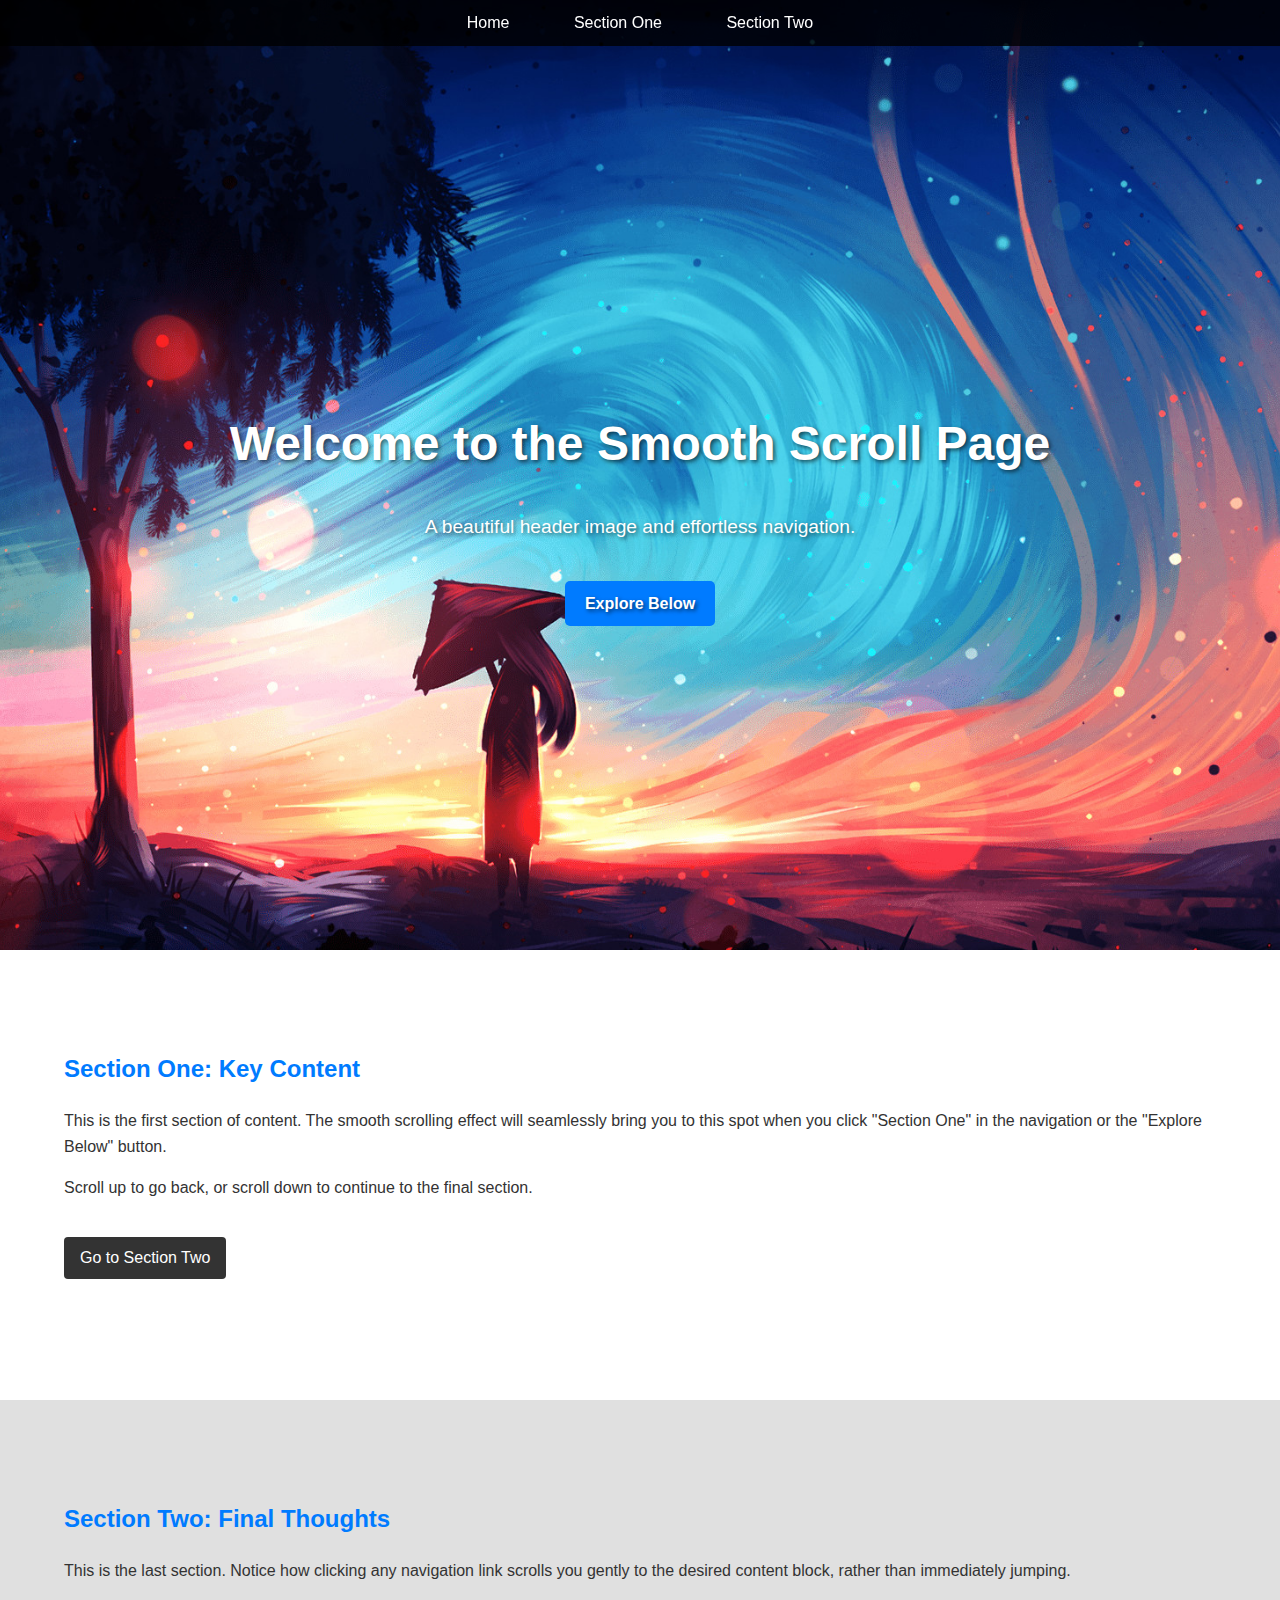
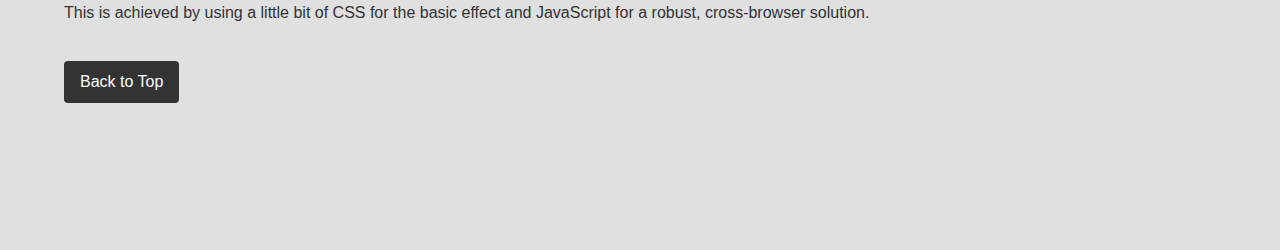
<file: index.html>
<!DOCTYPE html>
<html lang="en">
<head>
    <meta charset="UTF-8">
    <meta name="viewport" content="width=device-width, initial-scale=1.0">
    <title>Smooth Scroll Page</title>
    <link rel="stylesheet" href="style.css">
</head>
<body>

    <nav>
        <a href="#home">Home</a>
        <a href="#section1">Section One</a>
        <a href="#section2">Section Two</a>
    </nav>

    <header id="home">
        <h1>Welcome to the Smooth Scroll Page</h1>
        <p>A beautiful header image and effortless navigation.</p>
        <a href="#section1" class="scroll-down-btn">Explore Below</a>
    </header>
    

    <section id="section1">
        <h2>Section One: Key Content</h2>
        <p>This is the first section of content. The smooth scrolling effect will seamlessly bring you to this spot when you click "Section One" in the navigation or the "Explore Below" button.</p>
        <p>Scroll up to go back, or scroll down to continue to the final section.</p>
        <a href="#section2" class="scroll-next-btn">Go to Section Two</a>
    </section>

    <section id="section2">
        <h2>Section Two: Final Thoughts</h2>
        <p>This is the last section. Notice how clicking any navigation link scrolls you gently to the desired content block, rather than immediately jumping.</p>
        <p>This is achieved by using a little bit of CSS for the basic effect and JavaScript for a robust, cross-browser solution.</p>
        <a href="#home" class="scroll-next-btn">Back to Top</a>
    </section>

    <script src="script.js"></script>
</body>
</html>
</file>
<file: style.css>
/*
  1. Base and Smooth Scroll
  The `scroll-behavior: smooth;` property in the root `html` element
  handles the native smooth scrolling for most modern browsers.
*/
html {
    scroll-behavior: smooth; /* Native smooth scroll for modern browsers */
    font-family: sans-serif;
}

body {
    margin: 0;
    line-height: 1.6;
    color: #333;
    background-color: #f4f4f4;
}

/*
  2. Navigation Bar
*/
nav {
    position: fixed; /* Keeps the navigation at the top */
    top: 0;
    left: 0;
    width: 100%;
    background: rgba(0, 0, 0, 0.8);
    padding: 10px 0;
    text-align: center;
    z-index: 1000; /* Ensures the nav is above other content */
}

nav a {
    color: white;
    text-decoration: none;
    margin: 0 15px;
    padding: 8px 15px;
    transition: color 0.3s;
}

nav a:hover {
    color: #ffd700; /* Gold color on hover */
}

/*
  3. Header (The "Header Picture")
*/
header {
    /* Replace 'your-header-image.jpg' with your actual image file path */
    background: url('Images/photo.jpg') no-repeat center center/cover;
    height: 100vh; /* Full viewport height */
    display: flex;
    flex-direction: column;
    justify-content: center;
    align-items: center;
    text-align: center;
    color: white;
    text-shadow: 2px 2px 4px rgba(0, 0, 0, 0.6);
    padding-top: 50px; /* Account for fixed navigation bar */
}

header h1 {
    font-size: 3em;
    margin-bottom: 0.2em;
}

header p {
    font-size: 1.2em;
    margin-bottom: 2em;
}

.scroll-down-btn {
    display: inline-block;
    padding: 10px 20px;
    background: #007bff;
    color: white;
    text-decoration: none;
    border-radius: 5px;
    font-weight: bold;
    transition: background 0.3s;
}

.scroll-down-btn:hover {
    background: #0056b3;
}

/*
  4. Content Sections
*/
section {
    padding: 100px 5%;
    min-height: 50vh;
    box-sizing: border-box;
}

#section1 {
    background-color: white;
}

#section2 {
    background-color: #e0e0e0;
}

section h2 {
    color: #007bff;
    margin-top: 0;
}

.scroll-next-btn {
    display: inline-block;
    margin-top: 20px;
    padding: 8px 16px;
    background: #333;
    color: white;
    text-decoration: none;
    border-radius: 4px;
    transition: background 0.3s;
}

.scroll-next-btn:hover {
    background: #555;
}
</file>
